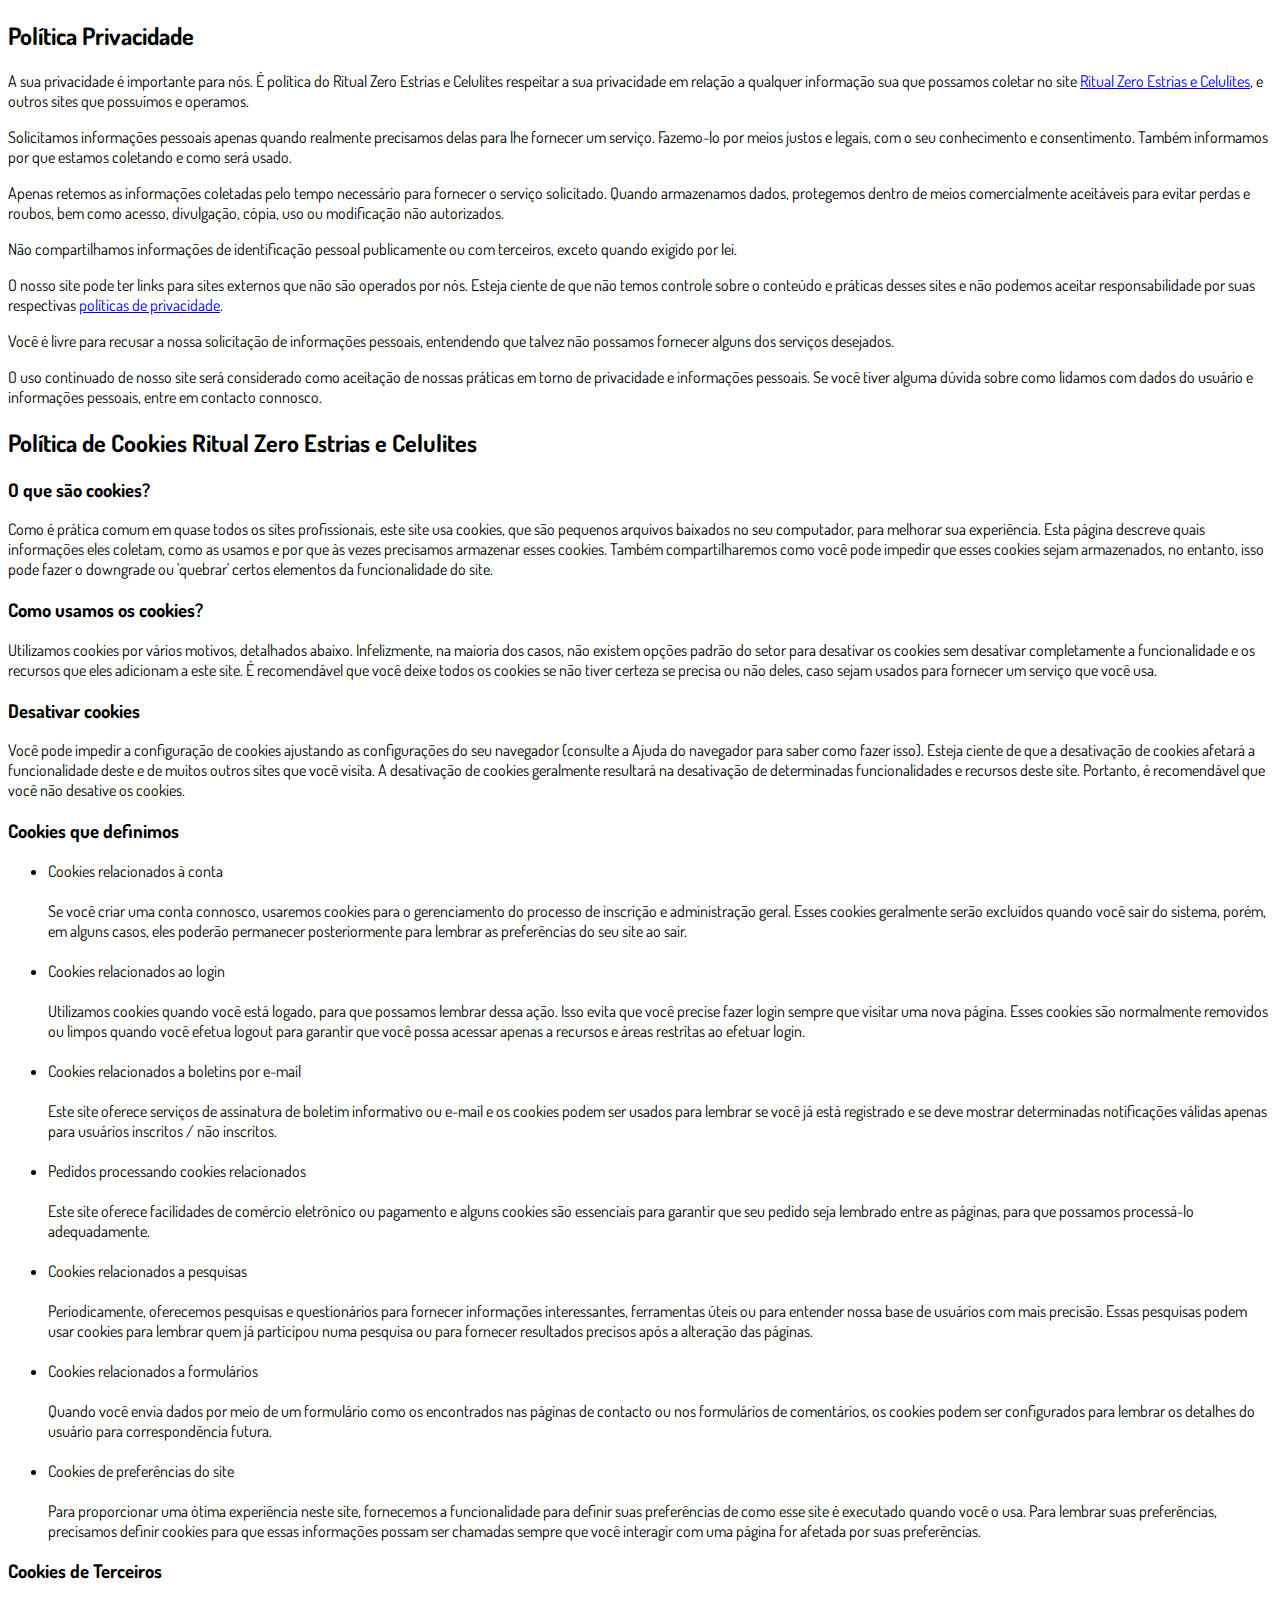
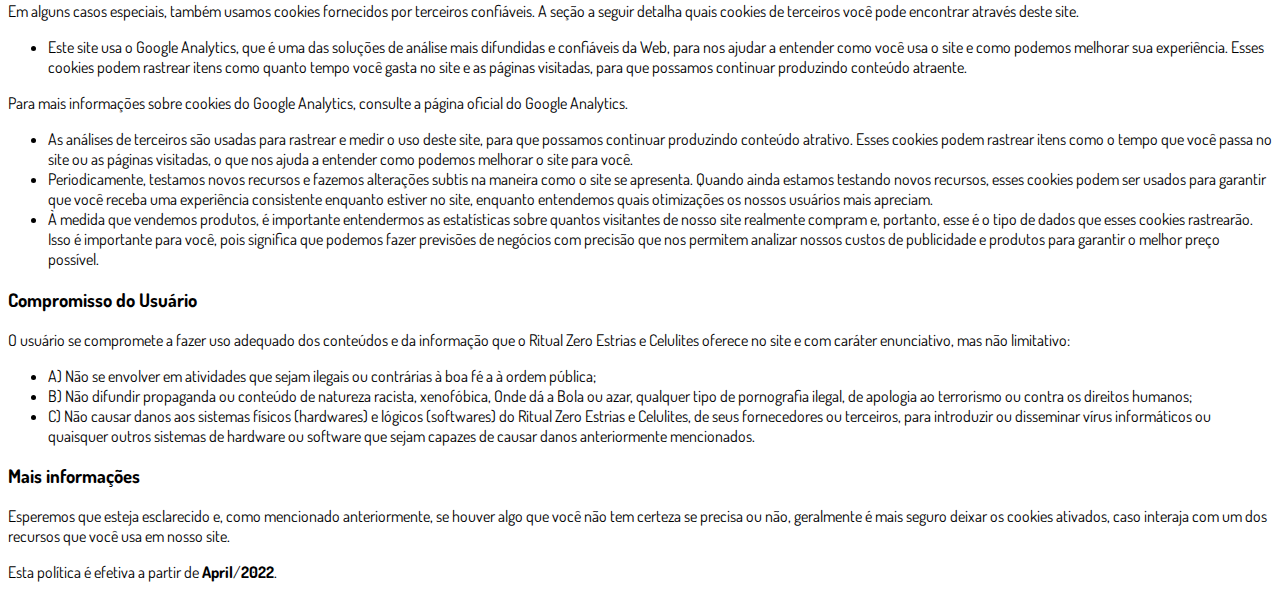
<file: privacidade.html>
<!DOCTYPE html>
<html lang="pt-br">
  <head>
    <meta charset="utf-8">
    <meta name="viewport" content="width=device-width, initial-scale=1, shrink-to-fit=no">

    <link rel="stylesheet" href="https://stackpath.bootstrapcdn.com/bootstrap/4.1.3/css/bootstrap.min.css" integrity="sha384-MCw98/SFnGE8fJT3GXwEOngsV7Zt27NXFoaoApmYm81iuXoPkFOJwJ8ERdknLPMO" crossorigin="anonymous">

    <link rel="preconnect" href="https://fonts.googleapis.com">
    <link rel="preconnect" href="https://fonts.gstatic.com" crossorigin>
    <link href="https://fonts.googleapis.com/css2?family=Dosis:wght@200;300;400;500;600;700;800&display=swap" rel="stylesheet">
    
    <!-- Ícone da Página -->
    <link rel="shortcut icon" type="image/jpg" href="./assets/img/favicon.png">

    <!-- Título da Página -->
    <title>Política de Privacidade | Ritual Zero Estrias e Celulites</title>
    
    <style type="text/css">
      body {
        font-family: 'Dosis', sans-serif;
      }
    </style>

  </head>
  <body>
    
    <div class="container py-5">
      <div class="row justify-content-center">
        <div class="col-lg-8">
         <h2>Política Privacidade</h2>                    <p>A sua privacidade é importante para nós. É política do Ritual Zero Estrias e Celulites respeitar a sua privacidade em relação a qualquer informação sua que possamos coletar no site <a href=https://corpolindo.online/>Ritual Zero Estrias e Celulites</a>, e outros sites que possuímos e operamos.</p>                    <p>Solicitamos informações pessoais apenas quando realmente precisamos delas para lhe fornecer um serviço. Fazemo-lo por meios justos e legais, com o seu conhecimento e consentimento. Também informamos por que estamos coletando e como será usado.                    </p>                    <p>Apenas retemos as informações coletadas pelo tempo necessário para fornecer o serviço solicitado. Quando armazenamos dados, protegemos dentro de meios comercialmente aceitáveis ​​para evitar perdas e roubos, bem como acesso, divulgação, cópia, uso ou                        modificação não autorizados.</p>                    <p>Não compartilhamos informações de identificação pessoal publicamente ou com terceiros, exceto quando exigido por lei.</p>                    <p>O nosso site pode ter links para sites externos que não são operados por nós. Esteja ciente de que não temos controle sobre o conteúdo e práticas desses sites e não podemos aceitar responsabilidade por suas respectivas <a href='https://politicaprivacidade.com' target='_BLANK'>políticas de privacidade</a>.                    </p>                    <p>Você é livre para recusar a nossa solicitação de informações pessoais, entendendo que talvez não possamos fornecer alguns dos serviços desejados.</p>                    <p>O uso continuado de nosso site será considerado como aceitação de nossas práticas em torno de privacidade e informações pessoais. Se você tiver alguma dúvida sobre como lidamos com dados do usuário e informações pessoais, entre em contacto connosco.</p>                    <h2>Política de Cookies Ritual Zero Estrias e Celulites</h2>                    <h3>O que são cookies?</h3>                    <p>Como é prática comum em quase todos os sites profissionais, este site usa cookies, que são pequenos arquivos baixados no seu computador, para melhorar sua experiência. Esta página descreve quais informações eles coletam, como as usamos e por que às vezes                        precisamos armazenar esses cookies. Também compartilharemos como você pode impedir que esses cookies sejam armazenados, no entanto, isso pode fazer o downgrade ou 'quebrar' certos elementos da funcionalidade do site.</p>                    <h3>Como usamos os cookies?</h3>                    <p>Utilizamos cookies por vários motivos, detalhados abaixo. Infelizmente, na maioria dos casos, não existem opções padrão do setor para desativar os cookies sem desativar completamente a funcionalidade e os recursos que eles adicionam a este site. É recomendável                        que você deixe todos os cookies se não tiver certeza se precisa ou não deles, caso sejam usados ​​para fornecer um serviço que você usa.</p>                    <h3>Desativar cookies</h3>                    <p>Você pode impedir a configuração de cookies ajustando as configurações do seu navegador (consulte a Ajuda do navegador para saber como fazer isso). Esteja ciente de que a desativação de cookies afetará a funcionalidade deste e de muitos outros sites que                        você visita. A desativação de cookies geralmente resultará na desativação de determinadas funcionalidades e recursos deste site. Portanto, é recomendável que você não desative os cookies.</p>                    <h3>Cookies que definimos</h3>                    <ul>                        <li>                            Cookies relacionados à conta<br><br> Se você criar uma conta connosco, usaremos cookies para o gerenciamento do processo de inscrição e administração geral. Esses cookies geralmente serão excluídos quando você sair do sistema, porém, em alguns                            casos, eles poderão permanecer posteriormente para lembrar as preferências do seu site ao sair.<br><br>                        </li>                        <li>                            Cookies relacionados ao login<br><br> Utilizamos cookies quando você está logado, para que possamos lembrar dessa ação. Isso evita que você precise fazer login sempre que visitar uma nova página. Esses cookies são normalmente removidos ou limpos                            quando você efetua logout para garantir que você possa acessar apenas a recursos e áreas restritas ao efetuar login.<br><br>                        </li>                        <li>                            Cookies relacionados a boletins por e-mail<br><br> Este site oferece serviços de assinatura de boletim informativo ou e-mail e os cookies podem ser usados ​​para lembrar se você já está registrado e se deve mostrar determinadas notificações                            válidas apenas para usuários inscritos / não inscritos.<br><br>                        </li>                        <li>                            Pedidos processando cookies relacionados<br><br> Este site oferece facilidades de comércio eletrônico ou pagamento e alguns cookies são essenciais para garantir que seu pedido seja lembrado entre as páginas, para que possamos processá-lo adequadamente.<br><br>                        </li>                        <li>                            Cookies relacionados a pesquisas<br><br> Periodicamente, oferecemos pesquisas e questionários para fornecer informações interessantes, ferramentas úteis ou para entender nossa base de usuários com mais precisão. Essas pesquisas podem usar cookies                            para lembrar quem já participou numa pesquisa ou para fornecer resultados precisos após a alteração das páginas.<br><br>                        </li>                        <li>                            Cookies relacionados a formulários<br><br> Quando você envia dados por meio de um formulário como os encontrados nas páginas de contacto ou nos formulários de comentários, os cookies podem ser configurados para lembrar os detalhes do usuário                            para correspondência futura.<br><br>                        </li>                        <li>                            Cookies de preferências do site<br><br> Para proporcionar uma ótima experiência neste site, fornecemos a funcionalidade para definir suas preferências de como esse site é executado quando você o usa. Para lembrar suas preferências, precisamos                            definir cookies para que essas informações possam ser chamadas sempre que você interagir com uma página for afetada por suas preferências.<br>                        </li>                    </ul>                    <h3>Cookies de Terceiros</h3>                    <p>Em alguns casos especiais, também usamos cookies fornecidos por terceiros confiáveis. A seção a seguir detalha quais cookies de terceiros você pode encontrar através deste site.</p>                    <ul>                        <li>                            Este site usa o Google Analytics, que é uma das soluções de análise mais difundidas e confiáveis ​​da Web, para nos ajudar a entender como você usa o site e como podemos melhorar sua experiência. Esses cookies podem rastrear itens como quanto tempo                            você gasta no site e as páginas visitadas, para que possamos continuar produzindo conteúdo atraente.                        </li>                    </ul>                    <p>Para mais informações sobre cookies do Google Analytics, consulte a página oficial do Google Analytics.</p>                    <ul>                        <li>                            As análises de terceiros são usadas para rastrear e medir o uso deste site, para que possamos continuar produzindo conteúdo atrativo. Esses cookies podem rastrear itens como o tempo que você passa no site ou as páginas visitadas, o que nos ajuda a entender                            como podemos melhorar o site para você.</li>                        <li>                            Periodicamente, testamos novos recursos e fazemos alterações subtis na maneira como o site se apresenta. Quando ainda estamos testando novos recursos, esses cookies podem ser usados ​​para garantir que você receba uma experiência consistente enquanto                            estiver no site, enquanto entendemos quais otimizações os nossos usuários mais apreciam.</li>                        <li>                            À medida que vendemos produtos, é importante entendermos as estatísticas sobre quantos visitantes de nosso site realmente compram e, portanto, esse é o tipo de dados que esses cookies rastrearão. Isso é importante para você, pois significa que podemos                            fazer previsões de negócios com precisão que nos permitem analizar nossos custos de publicidade e produtos para garantir o melhor preço possível.</li>                                            </ul>                    <h3>Compromisso do Usuário</h3>                                <p>O usuário se compromete a fazer uso adequado dos conteúdos e da informação que o Ritual Zero Estrias e Celulites oferece no site e com caráter enunciativo, mas não limitativo:</p>                                        <ul>                        <li>A) Não se envolver em atividades que sejam ilegais ou contrárias à boa fé a à ordem pública;</li>                        <li>B) Não difundir propaganda ou conteúdo de natureza racista, xenofóbica, <a style='color: inherit !important; text-decoration:none !important;' href='https://ondeapostar.pt/onde-da-a-bola/'>Onde dá a Bola</a> ou azar, qualquer tipo de pornografia ilegal, de apologia ao terrorismo ou contra os direitos humanos;</li>                        <li>C) Não causar danos aos sistemas físicos (hardwares) e lógicos (softwares) do Ritual Zero Estrias e Celulites, de seus fornecedores ou terceiros, para introduzir ou disseminar vírus informáticos ou quaisquer outros sistemas de hardware ou software que sejam capazes de causar danos anteriormente mencionados.</li>                    </ul>                                        <h3>Mais informações</h3>                    <p>Esperemos que esteja esclarecido e, como mencionado anteriormente, se houver algo que você não tem certeza se precisa ou não, geralmente é mais seguro deixar os cookies ativados, caso interaja com um dos recursos que você usa em nosso site.</p>                    <p>Esta política é efetiva a partir de <strong>April</strong>/<strong>2022</strong>.</p>
        </div>
      </div>
    </div>

    <script src="https://code.jquery.com/jquery-3.3.1.slim.min.js" integrity="sha384-q8i/X+965DzO0rT7abK41JStQIAqVgRVzpbzo5smXKp4YfRvH+8abtTE1Pi6jizo" crossorigin="anonymous"></script>
    <script src="https://cdnjs.cloudflare.com/ajax/libs/popper.js/1.14.3/umd/popper.min.js" integrity="sha384-ZMP7rVo3mIykV+2+9J3UJ46jBk0WLaUAdn689aCwoqbBJiSnjAK/l8WvCWPIPm49" crossorigin="anonymous"></script>
    <script src="https://stackpath.bootstrapcdn.com/bootstrap/4.1.3/js/bootstrap.min.js" integrity="sha384-ChfqqxuZUCnJSK3+MXmPNIyE6ZbWh2IMqE241rYiqJxyMiZ6OW/JmZQ5stwEULTy" crossorigin="anonymous"></script>
  </body>
</html>
</file>
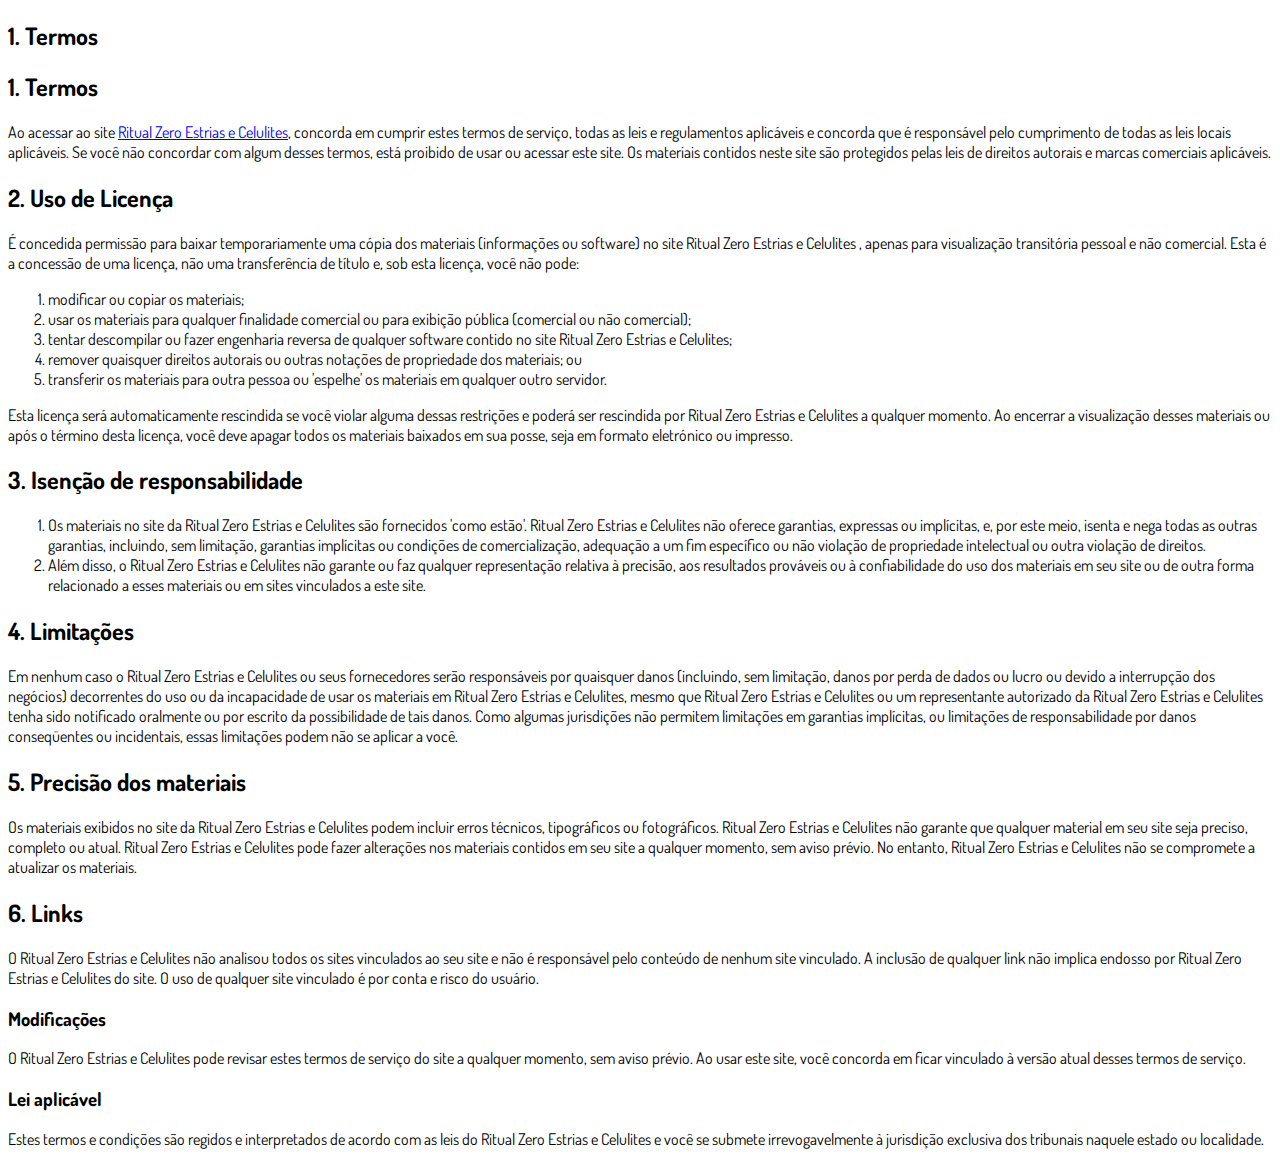
<file: termos.html>
<!DOCTYPE html>
<html lang="pt-br">
  <head>
    <meta charset="utf-8">
    <meta name="viewport" content="width=device-width, initial-scale=1, shrink-to-fit=no">

    <link rel="stylesheet" href="https://stackpath.bootstrapcdn.com/bootstrap/4.1.3/css/bootstrap.min.css" integrity="sha384-MCw98/SFnGE8fJT3GXwEOngsV7Zt27NXFoaoApmYm81iuXoPkFOJwJ8ERdknLPMO" crossorigin="anonymous">

    <link rel="preconnect" href="https://fonts.googleapis.com">
    <link rel="preconnect" href="https://fonts.gstatic.com" crossorigin>
    <link href="https://fonts.googleapis.com/css2?family=Dosis:wght@200;300;400;500;600;700;800&display=swap" rel="stylesheet">
    
    <!-- Ícone da Página -->
    <link rel="shortcut icon" type="image/jpg" href="./assets/img/favicon.png">

    <!-- Título da Página -->
    <title>Termos de Uso | Ritual Zero Estrias e Celulites</title>
    
    <style type="text/css">
      body {
        font-family: 'Dosis', sans-serif;
      }
    </style>

  </head>
  <body>
    
    <div class="container py-5">
      <div class="row justify-content-center">
        <div class="col-lg-8">
          <h2>1. Termos</h2>            <h2>1. Termos</h2>            <p>Ao acessar ao site <a href='https://corpolindo.online/'>Ritual Zero Estrias e Celulites</a>, concorda em cumprir estes termos de serviço, todas as leis e regulamentos aplicáveis ​​e concorda que é responsável pelo cumprimento de todas as leis locais aplicáveis. Se você não concordar com algum                desses termos, está proibido de usar ou acessar este site. Os materiais contidos neste site são protegidos pelas leis de direitos autorais e marcas comerciais aplicáveis.</p>            <h2>2. Uso de Licença</h2>            <p>É concedida permissão para baixar temporariamente uma cópia dos materiais (informações ou software) no site Ritual Zero Estrias e Celulites , apenas para visualização transitória pessoal e não comercial. Esta é a concessão de uma licença, não uma transferência de título e,                sob esta licença, você não pode: </p>            <ol>            <li>modificar ou copiar os materiais;  </li>            <li>usar os materiais para qualquer finalidade comercial ou para exibição pública (comercial ou não comercial);  </li>            <li>tentar descompilar ou fazer engenharia reversa de qualquer software contido no site Ritual Zero Estrias e Celulites;  </li>            <li>remover quaisquer direitos autorais ou outras notações de propriedade dos materiais; ou  </li>            <li>transferir os materiais para outra pessoa ou 'espelhe' os materiais em qualquer outro servidor.</li>            </ol>            <p>Esta licença será automaticamente rescindida se você violar alguma dessas restrições e poderá ser rescindida por Ritual Zero Estrias e Celulites a qualquer momento. Ao encerrar a visualização desses materiais ou após o término desta licença, você deve apagar todos os materiais                baixados em sua posse, seja em formato eletrónico ou impresso.</p>            <h2>3. Isenção de responsabilidade</h2>            <ol>            <li>Os materiais no site da Ritual Zero Estrias e Celulites são fornecidos 'como estão'. Ritual Zero Estrias e Celulites não oferece garantias, expressas ou implícitas, e, por este meio, isenta e nega todas as outras garantias, incluindo, sem limitação, garantias implícitas ou condições de comercialização,            adequação a um fim específico ou não violação de propriedade intelectual ou outra violação de direitos. </li>            <li>Além disso, o Ritual Zero Estrias e Celulites não garante ou faz qualquer representação relativa à precisão, aos resultados prováveis ​​ou à confiabilidade do uso dos            materiais em seu site ou de outra forma relacionado a esses materiais ou em sites vinculados a este site.</li>            </ol>            <h2>4. Limitações</h2>            <p>Em nenhum caso o Ritual Zero Estrias e Celulites ou seus fornecedores serão responsáveis ​​por quaisquer danos (incluindo, sem limitação, danos por perda de dados ou lucro ou devido a interrupção dos negócios) decorrentes do uso ou da incapacidade de usar os materiais em Ritual Zero Estrias e Celulites,                mesmo que Ritual Zero Estrias e Celulites ou um representante autorizado da Ritual Zero Estrias e Celulites tenha sido notificado oralmente ou por escrito da possibilidade de tais danos. Como algumas jurisdições não permitem limitações em garantias implícitas, ou limitações de responsabilidade                por danos conseqüentes ou incidentais, essas limitações podem não se aplicar a você.</p>            <h2>5. Precisão dos materiais</h2>            <p>Os materiais exibidos no site da Ritual Zero Estrias e Celulites podem incluir erros técnicos, tipográficos ou fotográficos. Ritual Zero Estrias e Celulites não garante que qualquer material em seu site seja preciso, completo ou atual. Ritual Zero Estrias e Celulites pode fazer alterações nos materiais contidos em seu                site a qualquer momento, sem aviso prévio. No entanto, Ritual Zero Estrias e Celulites não se compromete a atualizar os materiais.</p>            <h2>6. Links</h2>            <p>O Ritual Zero Estrias e Celulites não analisou todos os sites vinculados ao seu site e não é responsável pelo conteúdo de nenhum site vinculado. A inclusão de qualquer link não implica endosso por Ritual Zero Estrias e Celulites do site. O uso de qualquer site vinculado é por conta e risco do usuário.</p>            </p>            <h3>Modificações</h3>            <p>O Ritual Zero Estrias e Celulites pode revisar estes termos de serviço do site a qualquer momento, sem aviso prévio. Ao usar este site, você concorda em ficar vinculado à versão atual desses termos de serviço.</p>            <h3>Lei aplicável</h3>            <p>Estes termos e condições são regidos e interpretados de acordo com as leis do Ritual Zero Estrias e Celulites e você se submete irrevogavelmente à jurisdição exclusiva dos tribunais naquele estado ou localidade.</p>
        </div>
      </div>
    </div>

    <script src="https://code.jquery.com/jquery-3.3.1.slim.min.js" integrity="sha384-q8i/X+965DzO0rT7abK41JStQIAqVgRVzpbzo5smXKp4YfRvH+8abtTE1Pi6jizo" crossorigin="anonymous"></script>
    <script src="https://cdnjs.cloudflare.com/ajax/libs/popper.js/1.14.3/umd/popper.min.js" integrity="sha384-ZMP7rVo3mIykV+2+9J3UJ46jBk0WLaUAdn689aCwoqbBJiSnjAK/l8WvCWPIPm49" crossorigin="anonymous"></script>
    <script src="https://stackpath.bootstrapcdn.com/bootstrap/4.1.3/js/bootstrap.min.js" integrity="sha384-ChfqqxuZUCnJSK3+MXmPNIyE6ZbWh2IMqE241rYiqJxyMiZ6OW/JmZQ5stwEULTy" crossorigin="anonymous"></script>
  </body>
</html>
</file>
